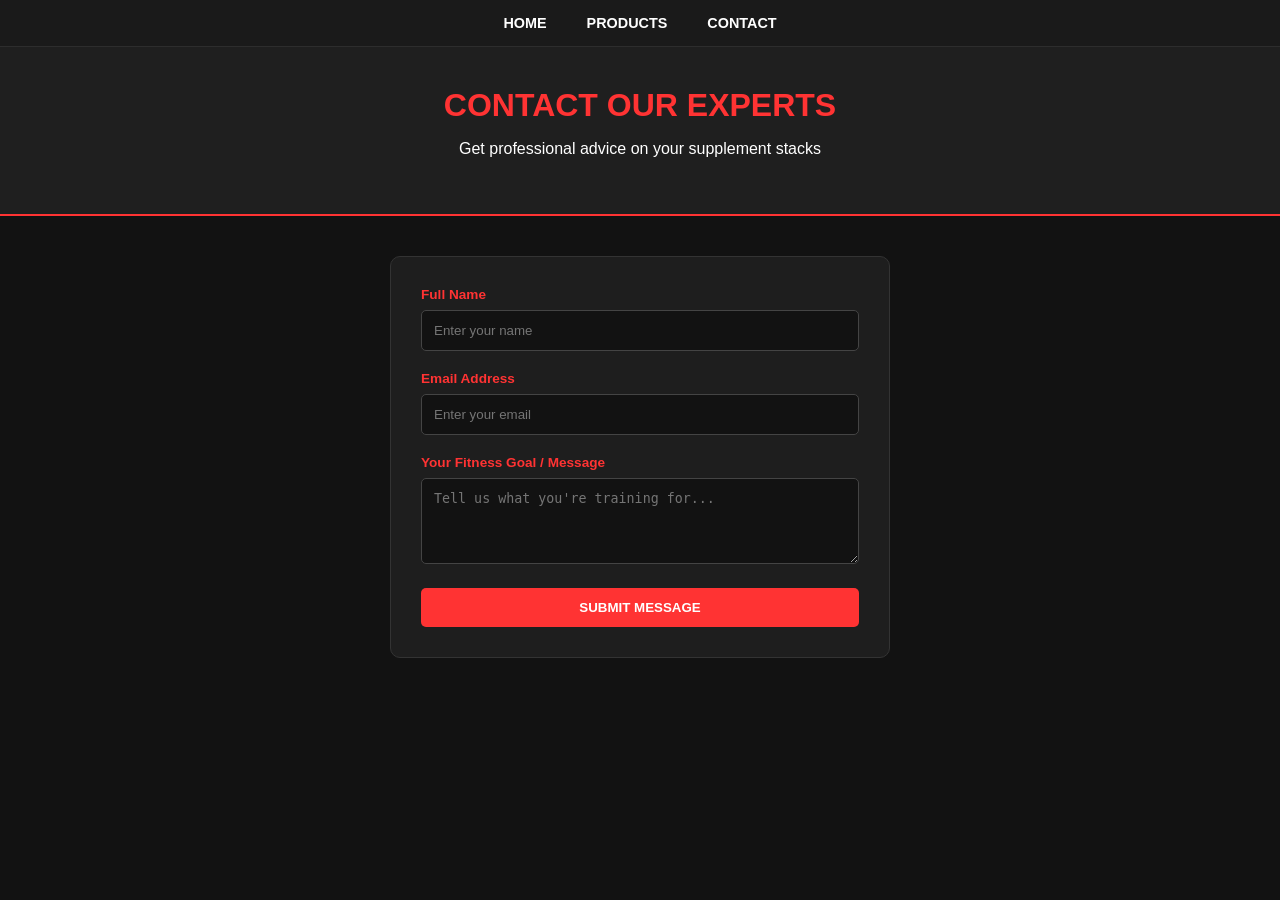
<file: contact.html>
<!DOCTYPE html>
<html lang="en">
<head>
    <meta charset="UTF-8">
    <meta name="viewport" content="width=device-width, initial-scale=1.0">
    <title>Contact Us - PowerFit Supplements</title>
    <style>
        body {
            background-color: #121212;
            color: #ffffff;
            font-family: 'Segoe UI', Roboto, sans-serif;
            margin: 0;
            padding: 0;
            display: flex;
            flex-direction: column;
            align-items: center;
        }
        nav {
            background-color: #1a1a1a;
            width: 100%;
            padding: 15px 0;
            display: flex;
            justify-content: center;
            border-bottom: 1px solid #2d2d2d;
        }
        nav a {
            color: #ffffff;
            text-decoration: none;
            margin: 0 20px;
            font-weight: 600;
            text-transform: uppercase;
            font-size: 0.9rem;
        }
        nav a:hover { color: #ff3333; }
        header {
            text-align: center;
            padding: 40px 20px;
            background: #1f1f1f;
            width: 100%;
            border-bottom: 2px solid #ff3333;
            box-sizing: border-box;
        }
        header h1 { color: #ff3333; margin: 0; text-transform: uppercase; }
        .form-container {
            max-width: 500px;
            width: 100%;
            background-color: #1e1e1e;
            padding: 30px;
            border-radius: 10px;
            margin: 40px 20px;
            border: 1px solid #333;
            box-sizing: border-box;
        }
        .form-group { margin-bottom: 20px; }
        .form-group label { display: block; color: #ff3333; margin-bottom: 8px; font-size: 0.85rem; font-weight: bold;}
        .form-group input, .form-group textarea {
            width: 100%; padding: 12px; background-color: #121212; border: 1px solid #444; color: #fff; border-radius: 5px; box-sizing: border-box;
        }
        .btn {
            background-color: #ff3333; color: white; border: none; padding: 12px; font-weight: bold; border-radius: 5px; cursor: pointer; width: 100%; text-transform: uppercase;
        }
        .btn:hover { background-color: #cc0000; }
    </style>
</head>
<body>

    <nav>
        <a href="index.html">Home</a>
        <a href="index.html">Products</a>
        <a href="contact.html">Contact</a>
    </nav>

    <header>
        <h1>Contact Our Experts</h1>
        <p>Get professional advice on your supplement stacks</p>
    </header>

    <div class="form-container">
        <form onsubmit="alert('Message sent successfully! Our fitness team will reach out to you shortly.'); return false;">
            <div class="form-group">
                <label>Full Name</label>
                <input type="text" placeholder="Enter your name" required>
            </div>
            <div class="form-group">
                <label>Email Address</label>
                <input type="email" placeholder="Enter your email" required>
            </div>
            <div class="form-group">
                <label>Your Fitness Goal / Message</label>
                <textarea rows="4" placeholder="Tell us what you're training for..." required></textarea>
            </div>
            <button type="submit" class="btn">Submit Message</button>
        </form>
    </div>

</body>
</html>
</file>
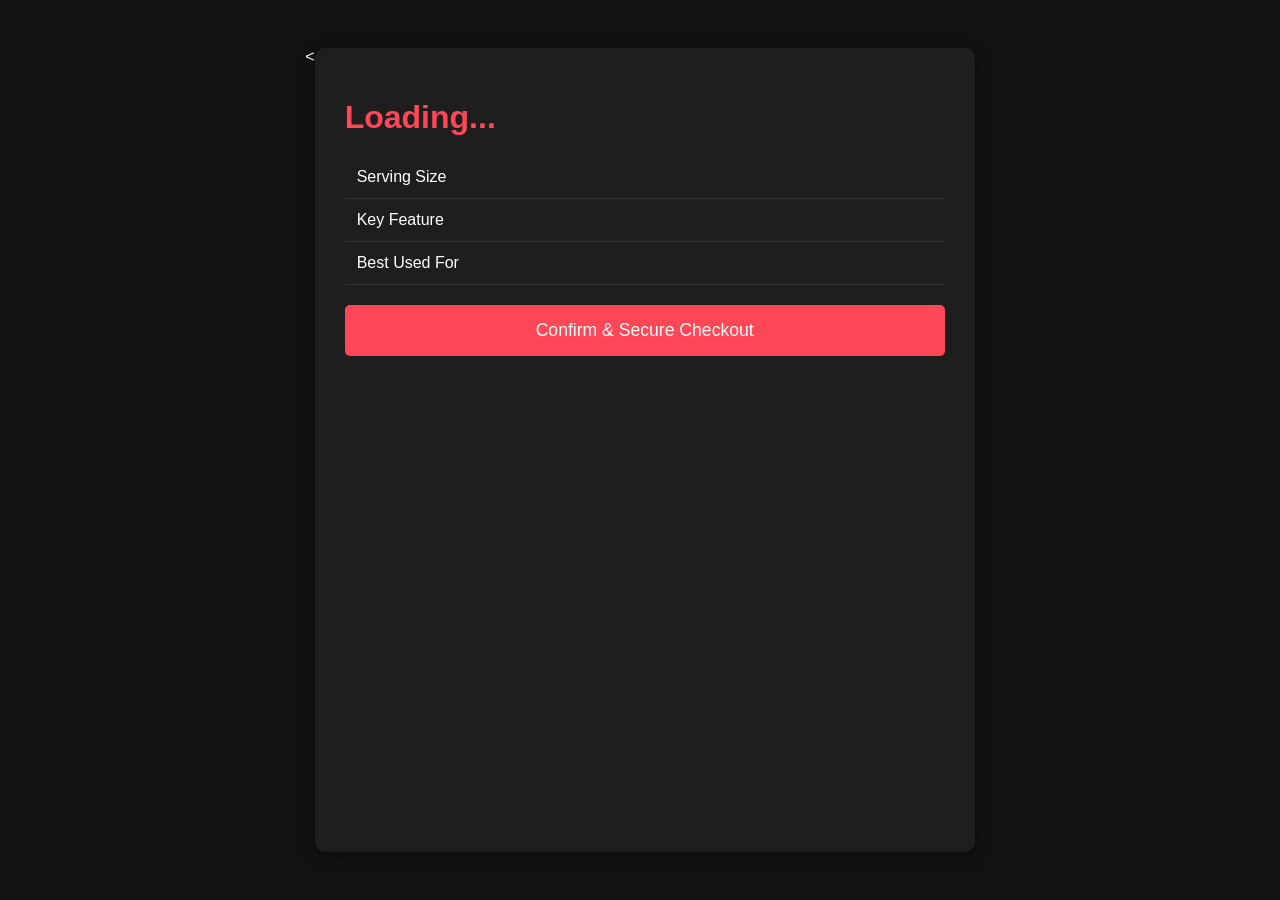
<file: product-details.html>
<<!DOCTYPE html>
<html lang="en">
<head>
    <meta charset="UTF-8">
    <title>Product Details</title>
    <style>
        body {
            font-family: 'Segoe UI', Tahoma, Geneva, Verdana, sans-serif;
            padding: 40px;
            background-color: #121212;
            color: #ffffff;
            display: flex;
            justify-content: center;
        }
        .details-container {
            max-width: 600px;
            width: 100%;
            background: #1e1e1e;
            padding: 30px;
            border-radius: 10px;
            box-shadow: 0 4px 15px rgba(0,0,0,0.3);
        }
        h1 { font-size: 2rem; margin-bottom: 10px; color: #ff4757; }
        .price-tag { font-size: 1.5rem; color: #4caf50; margin-bottom: 20px; font-weight: bold; }
        table { width: 100%; margin: 20px 0; border-collapse: collapse; }
        td { padding: 12px; border-bottom: 1px solid #333; }
        .btn { 
            width: 100%;
            padding: 15px; 
            background-color: #ff4757; 
            color: white; 
            border: none; 
            border-radius: 5px;
            cursor: pointer; 
            font-size: 1.1rem;
            transition: 0.3s;
        }
        .btn:hover { background-color: #e84118; }
    </style>
</head>
<body>

    <div class="details-container">
        <h1 id="prod-name">Loading...</h1>
        <div class="price-tag" id="prod-price"></div>
        <p id="prod-desc"></p>
        
        <table>
            <tr><td>Serving Size</td><td id="spec-serving"></td></tr>
            <tr><td>Key Feature</td><td id="spec-feature"></td></tr>
            <tr><td>Best Used For</td><td id="spec-use"></td></tr>
        </table>

        <button class="btn" onclick="placeOrder(document.getElementById('prod-name').innerText, 1)">
            Confirm & Secure Checkout
        </button>
    </div>

    <script>
        document.addEventListener('DOMContentLoaded', () => {
            const urlParams = new URLSearchParams(window.location.search);
            const productType = urlParams.get('item');

            const productData = {
                protein: { name: "Whey Protein", price: "₹2,499", desc: "Ultra-pure protein for maximum muscle recovery.", serving: "30g", feature: "Low Carb", use: "Post-Workout" },
                creatine: { name: "Creatine", price: "₹1,200", desc: "Premium grade creatine for explosive strength and power.", serving: "5g", feature: "Max Purity", use: "Strength Support" }
            };

            const data = productData[productType];

            if (data && document.getElementById('prod-name')) {
                document.getElementById('prod-name').innerText = data.name;
                document.getElementById('prod-price').innerText = data.price;
                document.getElementById('prod-desc').innerText = data.desc;
                document.getElementById('spec-serving').innerText = data.serving;
                document.getElementById('spec-feature').innerText = data.feature;
                document.getElementById('spec-use').innerText = data.use;
            } else {
                console.error("Product data not found!");
            }
        });

        function placeOrder(productName, quantity) {
            alert("Success! Your order for " + productName + " has been placed.");
            const btn = document.querySelector('.btn');
            if (btn) {
                btn.innerText = "Order Confirmed!";
                btn.style.backgroundColor = "green";
                btn.disabled = true;
            }
        }
    </script>
</body>
</html>
</file>
